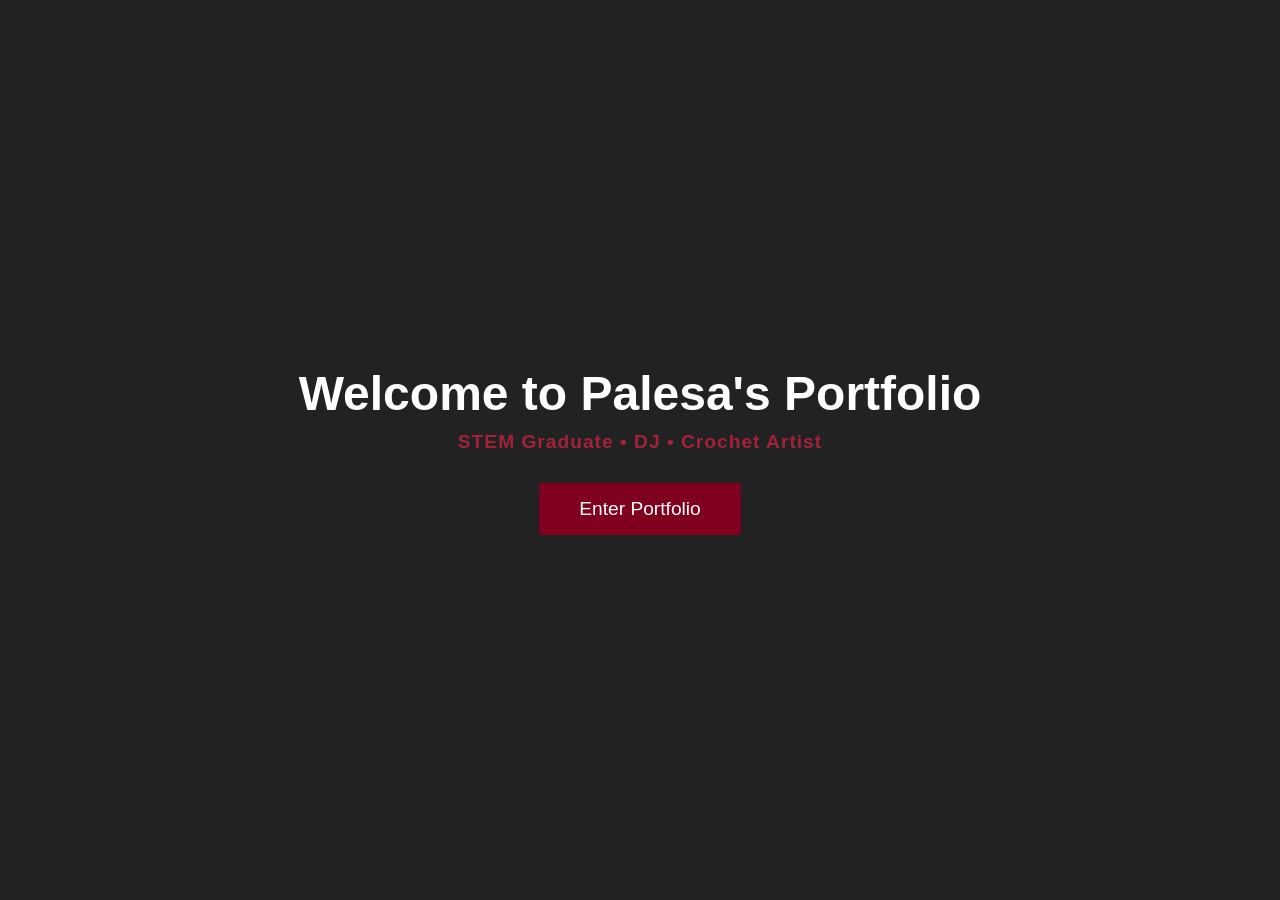
<file: index.html>
<!DOCTYPE html>
<html lang="en">
<head>
    <meta charset="UTF-8">
    <meta name="viewport" content="width=device-width, initial-scale=1.0">
    <title>Welcome | Palesa Kamohi</title>
    <style>
        /* Base Reset */
        * {
            margin: 0;
            padding: 0;
            box-sizing: border-box;
            font-family: 'Segoe UI', Tahoma, Geneva, Verdana, sans-serif;
        }

        body {
            height: 100vh;
            display: flex;
            justify-content: center;
            align-items: center;
            text-align: center;
            background-color: #222;
            color: white;
            padding: 20px;
            /* ADDED: Smooth fade-in when the page first loads */
            animation: pageLoad 1s ease forwards;
        }

        .landing-content h1 {
            font-size: 3rem;
            margin-bottom: 10px;
        }

        .landing-content p {
            font-size: 1.2rem;
            color: #a3223a;
            margin-bottom: 30px;
            font-weight: bold;
            letter-spacing: 1px;
        }

        .cta-btn {
            background-color: #800020;
            color: white;
            text-decoration: none;
            padding: 15px 40px;
            font-size: 1.2rem;
            cursor: pointer;
            border-radius: 4px;
            border: none;
            transition: background-color 0.3s ease, transform 0.2s ease;
            display: inline-block;
        }

        .cta-btn:hover {
            background-color: #a3223a;
            transform: scale(1.05);
        }

        /* ADDED: The fade-out animation class */
        .fade-out {
            animation: fadeOut 0.8s ease forwards;
        }

        @keyframes pageLoad {
            from { opacity: 0; }
            to { opacity: 1; }
        }

        @keyframes fadeOut {
            from { opacity: 1; transform: scale(1); }
            to { opacity: 0; transform: scale(1.05); }
        }
    </style>
</head>
<body id="landing-body">

    <div class="landing-content">
        <h1>Welcome to Palesa's Portfolio</h1>
        <p>STEM Graduate • DJ • Crochet Artist</p>
        
        <!-- ADDED: onclick function to trigger the transition -->
        <!-- Note: Make sure "Portfolio.html" matches your exact file name! -->
        <button onclick="enterPortfolio('landing_page.html')" class="cta-btn">Enter Portfolio</button>
    </div>

    <script>
        function enterPortfolio(targetUrl) {
            // 1. Add the fade-out class to the body
            var body = document.getElementById('landing-body');
            body.classList.add('fade-out');

            // 2. Wait for the animation to finish (800ms), then go to the portfolio
            setTimeout(function() {
                window.location.href = targetUrl;
            }, 800); 
        }
    </script>

</body>
</html>
</file>
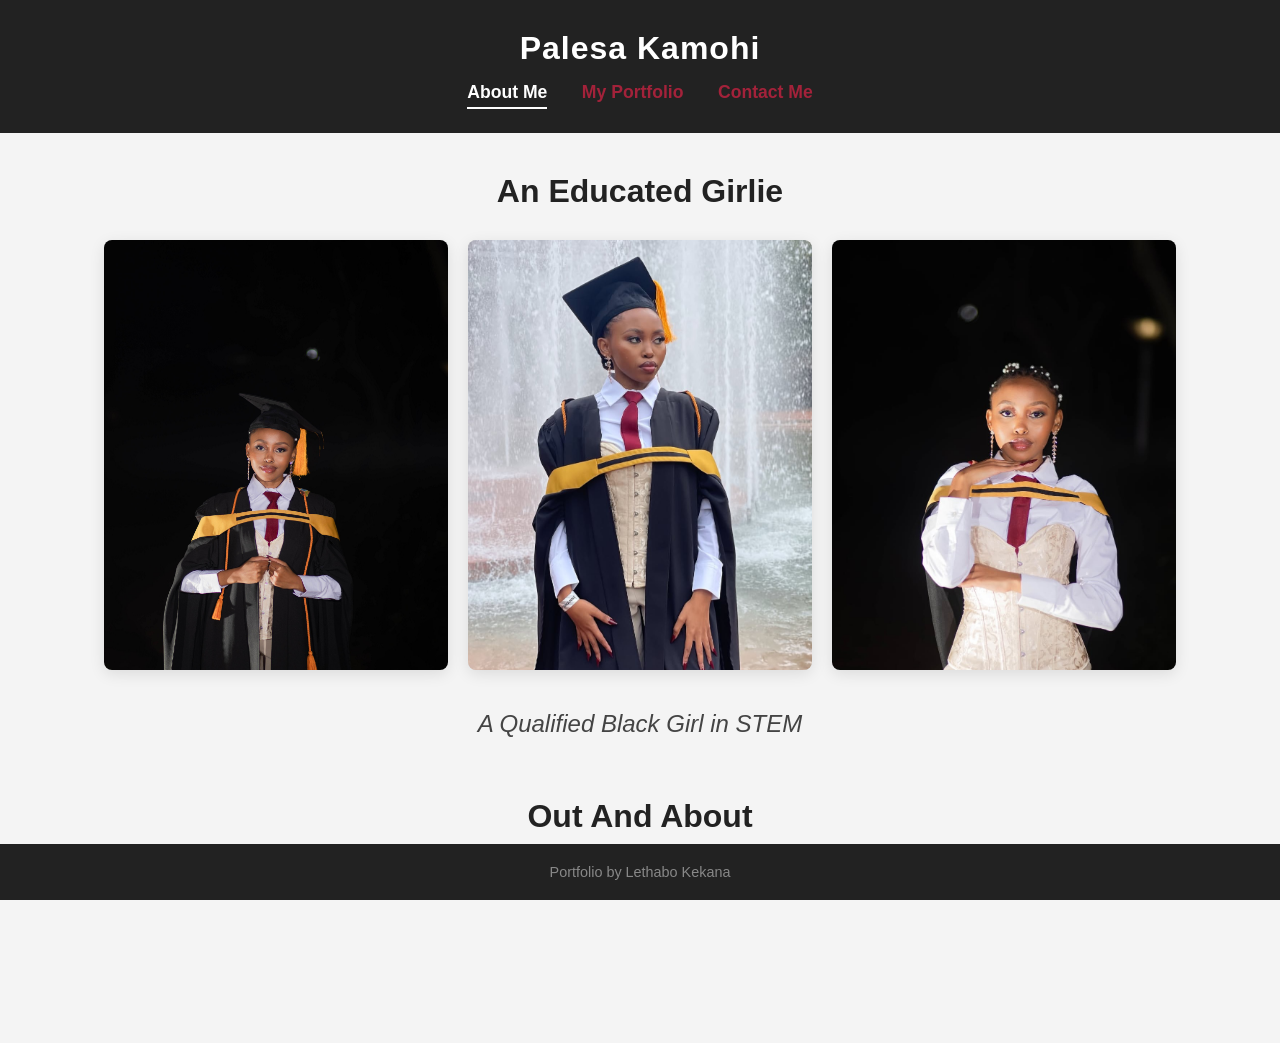
<file: landing_page.html>
<!DOCTYPE html>
<html lang="en">
<head>
    <meta charset="UTF-8">
    <meta name="viewport" content="width=device-width, initial-scale=1.0">
    <title>Palesa Kamohi | Portfolio</title>
    <link rel="stylesheet" href="style.css">
</head>
<body>
    <!-- 2. MAIN NAVIGATION -->
    <header id="main-nav" class="hidden">
        <h1>Palesa Kamohi</h1>
        <nav>
            <a href="#" onclick="navigateTo('about')" class="nav-link active" id="link-about">About Me</a>
            <a href="#" onclick="navigateTo('portfolio')" class="nav-link" id="link-portfolio">My Portfolio</a>
            <a href="#" onclick="navigateTo('contact')" class="nav-link" id="link-contact">Contact Me</a>
        </nav>
    </header>

    <!-- 3. ABOUT ME SECTION -->
    <section id="about" class="page-section">
        <h2 class="section-title">An Educated Girlie</h2>
        
        <div class="gallery">
            <div class="gallery-item">
                <img src="photo_1.jpg" alt="Palesa Graduation 1">
            </div>
            <div class="gallery-item">
                <img src="photo_3.jpg" alt="Palesa Graduation 2">
            </div>
            <div class="gallery-item">
                <img src="photo_2.jpg" alt="Palesa Graduation 3">
            </div>
        </div>
        
        <p class="subtitle">A Qualified Black Girl in STEM</p>

        <h2 class="section-title">Out And About</h2>
        <p style="text-align: center; margin-bottom: 40px; color: #666;">(Add your "Out and About" photos or text here)</p>
    </section>

    <!-- 4. PORTFOLIO SECTION -->
    <section id="portfolio" class="page-section">
        
        <h2 class="section-title">Crocheted By Me</h2>
        <div class="gallery">
            <!-- Replace with real crochet images -->
            <div class="gallery-item placeholder-box">
                <p>Crochet Image 1</p>
            </div>
            <div class="gallery-item placeholder-box">
                <p>Crochet Image 2</p>
            </div>
        </div>

        <h2 class="section-title" style="margin-top: 60px;">Turntables And Turnarounds</h2>
        <div class="gallery">
            <!-- Replace with real DJ images -->
            <div class="gallery-item placeholder-box">
                <p>DJ Image 1</p>
            </div>
            <div class="gallery-item placeholder-box">
                <p>DJ Image 2</p>
            </div>
        </div>

    </section>

    <!-- 5. CONTACT SECTION -->
    <section id="contact" class="page-section">
        <h2 class="section-title">Contact Me</h2>
        <p style="text-align: center; margin-bottom: 40px; color: #666;">Let's connect! Reach out on any of these platforms.</p>
        
        <div class="contact-grid">
            <a href="https://instagram.com/" target="_blank" class="contact-tile">
                <h3>Instagram</h3>
                <p>Follow my daily life</p>
            </a>
            <a href="https://tiktok.com/" target="_blank" class="contact-tile">
                <h3>TikTok</h3>
                <p>Watch my videos</p>
            </a>
            <a href="https://pinterest.com/" target="_blank" class="contact-tile">
                <h3>Pinterest</h3>
                <p>See my inspiration</p>
            </a>
            <a href="https://soundcloud.com/" target="_blank" class="contact-tile">
                <h3>SoundCloud</h3>
                <p>Listen to my DJ mixes</p>
            </a>
            <a href="mailto:email@example.com" class="contact-tile">
                <h3>Email</h3>
                <p>For business inquiries</p>
            </a>
        </div>
    </section>

    <!-- FOOTER -->
    <footer>
        <p>Portfolio by Lethabo Kekana</p>
    </footer>

    <script src="script.js"></script>
</body>
</html>
</file>
<file: style.css>
* {
    margin: 0;
    padding: 0;
    box-sizing: border-box;
    font-family: 'Segoe UI', Tahoma, Geneva, Verdana, sans-serif;
}

body {
    background-color: #f4f4f4;
    color: #333;
    padding-bottom: 80px; /* Space for the fixed footer */
}

/* --- Navigation --- */
header {
    background-color: #222;
    color: white;
    text-align: center;
    padding: 30px 20px;
}

header h1 {
    font-size: 2rem;
    margin-bottom: 15px;
    letter-spacing: 1px;
}

nav a {
    color: #a3223a;
    text-decoration: none;
    margin: 0 15px;
    font-weight: 600;
    font-size: 1.1rem;
    transition: color 0.3s ease;
}

nav a:hover {
    color: #d63654;
}

/* Highlights the active page in the nav */
nav a.active {
    color: white;
    border-bottom: 2px solid white;
    padding-bottom: 5px;
}

/* --- Page Sections (Hidden by default, shown via JS) --- */
.page-section {
    display: block; /* Shows About Me by default on page load */
    padding: 40px 5%;
    max-width: 1200px;
    margin: 0 auto;
}

/* This hides the non-active sections */
.page-section:not(.active) {
    display: none;
}

/* Page Fade-in Animation */
@keyframes fadeIn {
    from { opacity: 0; transform: translateY(10px); }
    to { opacity: 1; transform: translateY(0); }
}

.page-section.active {
    animation: fadeIn 0.5s ease;
}

.section-title {
    text-align: center;
    font-size: 2rem;
    margin-bottom: 30px;
    color: #222;
}

/* --- Gallery Grid --- */
.gallery {
    display: grid;
    grid-template-columns: repeat(auto-fit, minmax(300px, 1fr));
    gap: 20px;
    margin-bottom: 40px;
}

.gallery-item {
    background-color: #e0e0e0;
    border-radius: 8px;
    overflow: hidden;
    aspect-ratio: 4 / 5; 
    position: relative;
    box-shadow: 0 4px 15px rgba(0,0,0,0.1);
    display: flex;
    justify-content: center;
    align-items: center;
}

.gallery-item img {
    width: 100%;
    height: 100%;
    object-fit: cover;
    display: block;
    min-width: 100%;
    min-height: 100%;
}

/* Placeholder styling for images you haven't added yet */
.placeholder-box {
    display: flex;
    justify-content: center;
    align-items: center;
    background-color: #ccc;
}

.placeholder-box p {
    color: #666;
    font-style: italic;
    font-weight: bold;
}

.subtitle {
    text-align: center;
    font-style: italic;
    font-size: 1.5rem;
    margin-bottom: 60px;
    color: #444;
}

/* --- Contact Tiles --- */
.contact-grid {
    display: grid;
    grid-template-columns: repeat(auto-fit, minmax(250px, 1fr));
    gap: 20px;
    margin-top: 20px;
}

.contact-tile {
    background-color: #222;
    color: white;
    text-decoration: none;
    padding: 30px;
    border-radius: 8px;
    text-align: center;
    transition: transform 0.3s ease, background-color 0.3s ease;
    box-shadow: 0 4px 15px rgba(0,0,0,0.1);
}

.contact-tile:hover {
    background-color: #800020;
    transform: translateY(-5px);
}

.contact-tile h3 {
    margin-bottom: 10px;
    font-size: 1.5rem;
}

.contact-tile p {
    color: #ccc;
    font-size: 0.9rem;
}

/* --- Footer --- */
footer {
    background-color: #222;
    color: white;
    text-align: center;
    padding: 20px;
    position: fixed;
    bottom: 0;
    width: 100%;
}

footer p {
    font-size: 0.9rem;
    color: #888;
}

/* --- Responsive Design for Mobile --- */
@media (max-width: 768px) {
    .section-title { font-size: 1.6rem; }
    .gallery { grid-template-columns: 1fr; }
    nav a { display: inline-block; margin: 10px 10px; }
}
</file>
